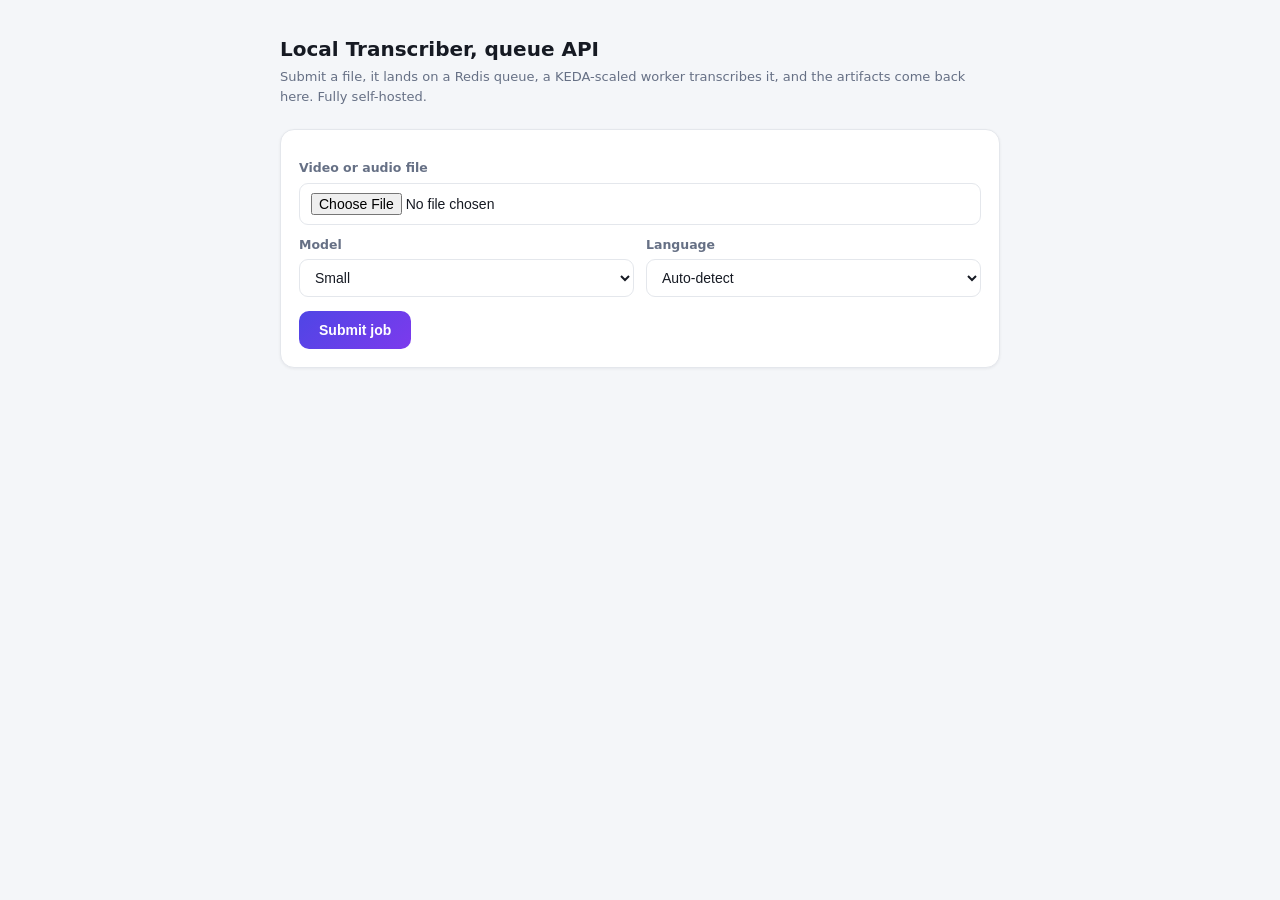
<file: service/static/index.html>
<!doctype html>
<html lang="en">
<head>
  <meta charset="utf-8" />
  <meta name="viewport" content="width=device-width, initial-scale=1" />
  <title>Local Transcriber (queue API)</title>
  <style>
    :root{--bg:#f4f6f9;--surface:#fff;--border:#e4e7ec;--text:#161a23;--muted:#667085;
      --accent:#4f46e5;--accent2:#7c3aed;--good:#067647;--good-bg:#ecfdf3;--warn:#b54708}
    *{box-sizing:border-box}
    body{margin:0;background:var(--bg);color:var(--text);
      font:15px/1.55 system-ui,-apple-system,Segoe UI,Roboto,sans-serif}
    .wrap{max-width:760px;margin:0 auto;padding:34px 20px 80px}
    h1{font-size:20px;margin:0 0 2px}
    .sub{color:var(--muted);font-size:13px;margin:0 0 22px}
    .card{background:var(--surface);border:1px solid var(--border);border-radius:14px;
      padding:18px;box-shadow:0 1px 3px rgba(16,24,40,.06);margin-bottom:16px}
    label{display:block;font-size:12.5px;color:var(--muted);font-weight:600;margin:10px 0 5px}
    input[type=file],select{width:100%;padding:9px 11px;border:1px solid var(--border);
      border-radius:9px;font-size:14px;background:#fff;color:var(--text)}
    .row{display:flex;gap:12px;flex-wrap:wrap}
    .row > div{flex:1;min-width:160px}
    button{margin-top:14px;border:none;border-radius:10px;padding:11px 20px;font-size:14px;
      font-weight:650;color:#fff;cursor:pointer;
      background:linear-gradient(135deg,var(--accent),var(--accent2))}
    button:disabled{opacity:.5;cursor:not-allowed}
    .jobs{margin-top:4px}
    .job{display:flex;gap:10px;align-items:center;padding:10px 12px;border:1px solid var(--border);
      border-radius:10px;margin-bottom:8px;font-size:13.5px;background:#fff}
    .pill{font-size:11.5px;font-weight:700;padding:3px 9px;border-radius:999px;white-space:nowrap}
    .queued{background:#eef2ff;color:var(--accent)}
    .running{background:#fff7ed;color:var(--warn)}
    .done{background:var(--good-bg);color:var(--good)}
    .error{background:#fef3f2;color:#b42318}
    .job .id{font-variant-numeric:tabular-nums;color:var(--muted)}
    .job .links a{color:var(--accent);text-decoration:none;margin-left:8px;font-weight:600}
    .text{white-space:pre-wrap;background:#f8f9fb;border:1px solid var(--border);
      border-radius:8px;padding:10px;margin-top:8px;font-size:13px;max-height:200px;overflow:auto}
  </style>
</head>
<body>
  <div class="wrap">
    <h1>Local Transcriber, queue API</h1>
    <p class="sub">Submit a file, it lands on a Redis queue, a KEDA-scaled worker transcribes it, and the artifacts come back here. Fully self-hosted.</p>

    <div class="card">
      <label>Video or audio file</label>
      <input id="file" type="file" accept="video/*,audio/*" />
      <div class="row">
        <div>
          <label>Model</label>
          <select id="model">
            <option value="tiny">Tiny</option>
            <option value="base">Base</option>
            <option value="small" selected>Small</option>
            <option value="medium">Medium</option>
            <option value="large-v3">Large v3</option>
          </select>
        </div>
        <div>
          <label>Language</label>
          <select id="language">
            <option value="auto" selected>Auto-detect</option>
            <option value="en">English</option>
            <option value="es">Spanish</option>
            <option value="fr">French</option>
            <option value="de">German</option>
          </select>
        </div>
      </div>
      <button id="go">Submit job</button>
    </div>

    <div id="jobs" class="jobs"></div>
  </div>

  <script>
    const $ = (id) => document.getElementById(id);
    const jobsEl = $("jobs");
    const polling = {};

    $("go").addEventListener("click", async () => {
      const f = $("file").files[0];
      if (!f) { alert("Pick a file first."); return; }
      $("go").disabled = true;
      const fd = new FormData();
      fd.append("file", f);
      fd.append("model", $("model").value);
      fd.append("language", $("language").value);
      try {
        const res = await fetch("/jobs", { method: "POST", body: fd });
        const data = await res.json();
        if (!res.ok) throw new Error(data.detail || res.status);
        addJob(data.job_id, f.name);
        poll(data.job_id);
      } catch (e) {
        alert("Submit failed: " + e.message);
      } finally {
        $("go").disabled = false;
      }
    });

    function addJob(id, name) {
      const div = document.createElement("div");
      div.className = "job";
      div.id = "job-" + id;
      div.innerHTML = '<span class="pill queued">queued</span>' +
        '<span class="name">' + escapeHtml(name) + '</span>' +
        '<span class="id">' + id + '</span>' +
        '<span class="links" style="margin-left:auto"></span>';
      jobsEl.prepend(div);
    }

    function escapeHtml(t){return t.replace(/[&<>"]/g,c=>({"&":"&amp;","<":"&lt;",">":"&gt;",'"':"&quot;"}[c]));}

    async function poll(id) {
      if (polling[id]) return;
      polling[id] = setInterval(async () => {
        const res = await fetch("/jobs/" + id);
        if (!res.ok) return;
        const job = await res.json();
        const div = $("job-" + id);
        if (!div) return;
        const pill = div.querySelector(".pill");
        pill.className = "pill " + job.status;
        pill.textContent = job.status;
        if (job.status === "done" || job.status === "error") {
          clearInterval(polling[id]); delete polling[id];
          if (job.status === "done") {
            const links = div.querySelector(".links");
            links.innerHTML = "";
            for (const fmt of ["txt","srt","vtt","md","json"]) {
              const a = document.createElement("a");
              a.href = job.artifacts[fmt]; a.textContent = fmt; a.download = "";
              links.appendChild(a);
            }
            const pre = document.createElement("div");
            pre.className = "text";
            pre.textContent = job.text || "(no speech detected)";
            div.appendChild(pre);
          } else {
            const pre = document.createElement("div");
            pre.className = "text"; pre.textContent = job.error || "error";
            div.appendChild(pre);
          }
        }
      }, 1500);
    }
  </script>
</body>
</html>
</file>
